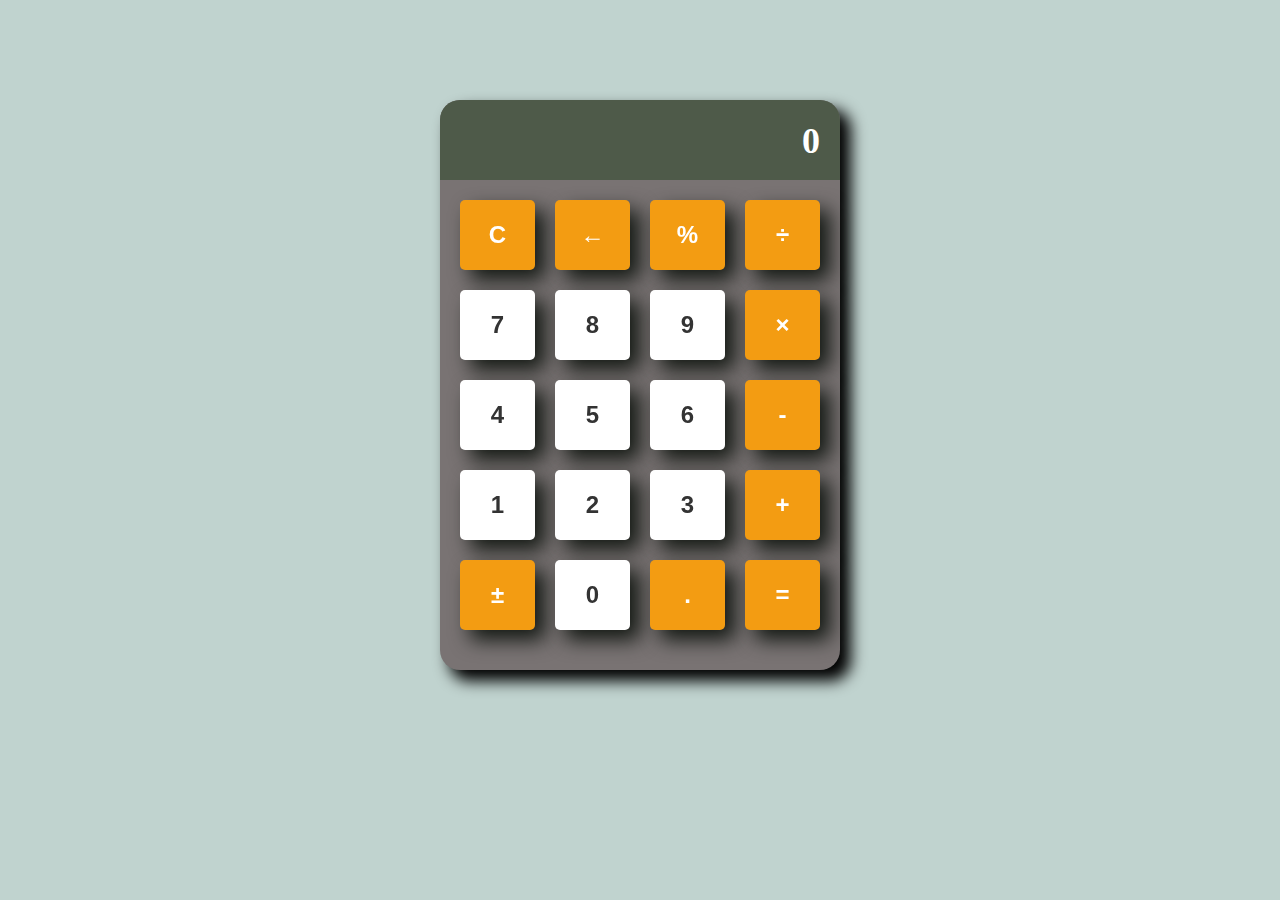
<file: L-1TASK3/index.html>
<!DOCTYPE html>
<html>
  <head>
    <meta charset="UTF-8">
    <title>CALCULATOR</title>
    <link rel="stylesheet" type="text/css" href="style.css">
  </head>
  <body>
    <div id="calculator">
      <div class="display">0</div>
      <div class="buttons">
        <button class="operator" value="clear">C</button>
        <button class="operator" value="backspace">&larr;</button>
        <button class="operator" value="%">%</button>
        <button class="operator" value="/">&divide;</button>
        <button value="7">7</button>
        <button value="8">8</button>
        <button value="9">9</button>
        <button class="operator" value="*">&times;</button>
        <button value="4">4</button>
        <button value="5">5</button>
        <button value="6">6</button>
        <button class="operator" value="-">-</button>
        <button value="1">1</button>
        <button value="2">2</button>
        <button value="3">3</button>
        <button class="operator" value="+">+</button>
        <button class="operator" value="+/-">&plusmn;</button>
        <button value="0">0</button>
        <button class="operator" value=".">.</button>
        <button class="operator" value="=">=</button>
      </div>
    </div>
  </body>
  <script src="script.js"></script>
</html>
</file>
<file: L-1TASK3/style.css>
body{
    background-color: #c0d3cf;
  }
  
  #calculator {
      width: 400px;
      height: 570px;
      margin: 100px auto;
      background-color: #797373;
      color: #fff;
      border-radius: 10px;
      border-radius: 20px;
      box-shadow: 10px 10px 15px .1px black;
    }
  
    .display {
      width: 100%;
      height: 80px;
      background-color: #4e5a49;
      font-size: 36px;
      text-align: right;
      padding: 20px;
      box-sizing: border-box;
     border-top-right-radius: 20px;
     border-top-left-radius: 20px;
     font-weight: bolder;
     font-family: cursive;
    }
  
    .buttons {
      display: grid;
      grid-template-columns: repeat(4, 1fr);
      grid-gap: 20px;
      padding: 20px;
    }
  
    button {
      width: 100%;
      height: 70px;
      font-size: 24px;
      background-color: #fff;
      color: #333;
      border-radius: 5px;
      border: none;
      cursor: pointer;
      filter: drop-shadow(10px 10px 10px rgb(19, 24, 19));
      font-weight: bolder;
    }
    button:hover{
      transform: scale(1.05);
    }
  
    .operator {
      background-color: #f39c12;
      color: #fff;
    }
</file>
